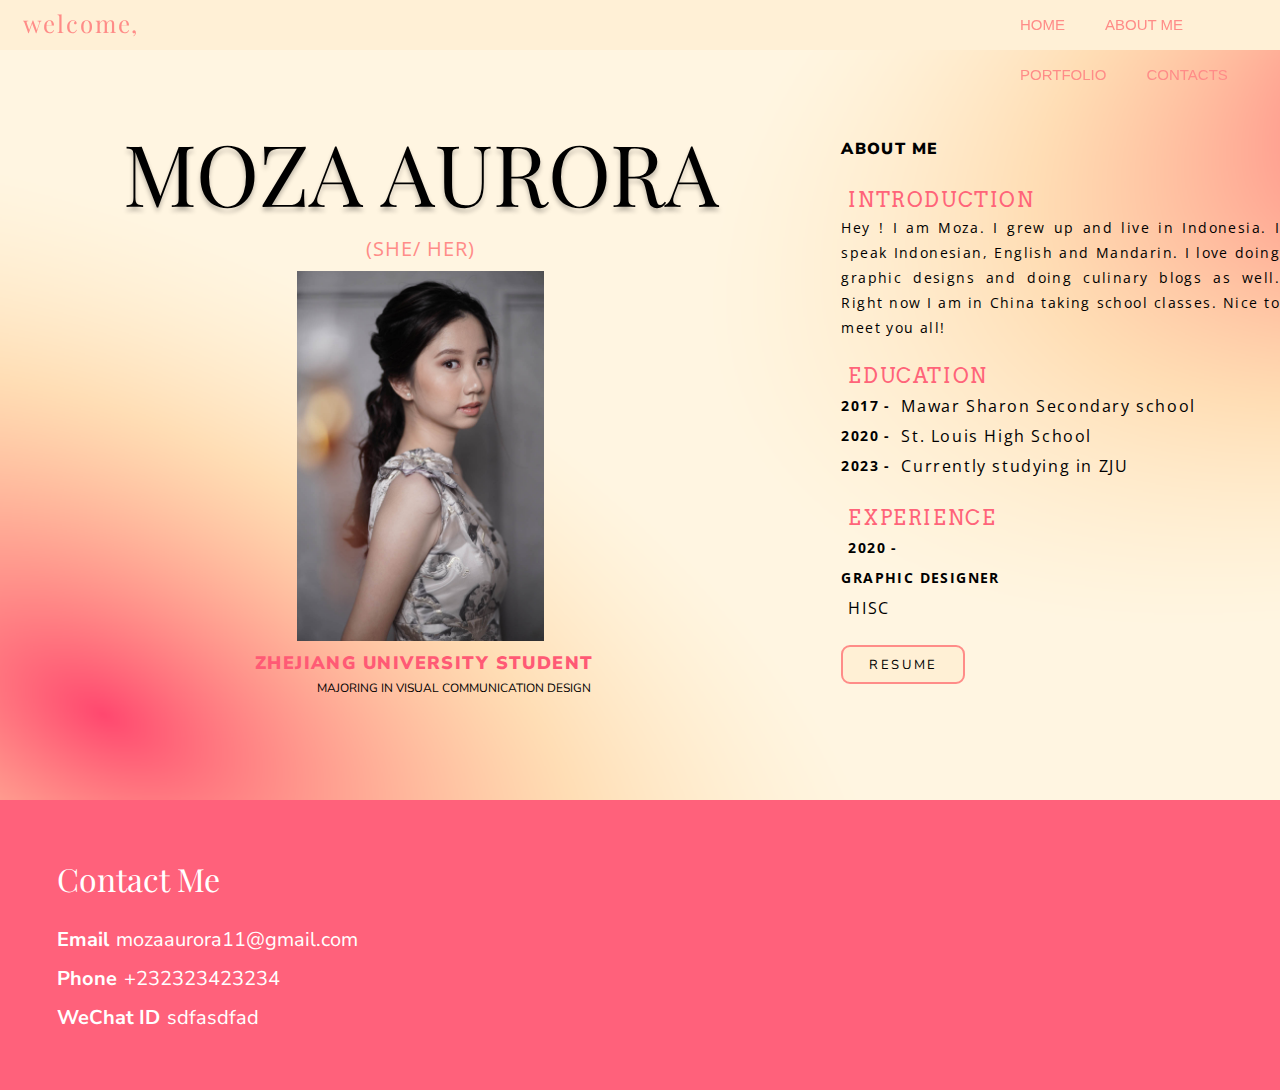
<file: about me.html>
<!DOCTYPE html>
<html>

<head>

  <title>Moza Aurora's Page</title>

  <style>
    body {
      background-image: url('bg.png');
      background-repeat: no-repeat;
      background-attachment: fixed;
      background-size: cover;
    }
  </style>

  <link rel="preconnect" href="https://fonts.googleapis.com">
  <link rel="preconnect" href="https://fonts.gstatic.com" crossorigin>
  <link href="https://fonts.googleapis.com/css2?family=Playfair+Display&display=swap" rel="stylesheet">

  <link rel="preconnect" href="https://fonts.googleapis.com">
  <link rel="preconnect" href="https://fonts.gstatic.com" crossorigin>
  <link href="https://fonts.googleapis.com/css2?family=Open+Sans:wght@300&display=swap" rel="stylesheet">

  <link rel="preconnect" href="https://fonts.googleapis.com">
  <link rel="preconnect" href="https://fonts.gstatic.com" crossorigin>
  <link href="https://fonts.googleapis.com/css2?family=Nunito+Sans:wght@300;800&display=swap" rel="stylesheet">

  <link rel="preconnect" href="https://fonts.googleapis.com">
  <link rel="preconnect" href="https://fonts.gstatic.com" crossorigin>
  <link href="https://fonts.googleapis.com/css2?family=Arvo&family=Nunito+Sans:wght@300;800&display=swap"
    rel="stylesheet">

  <link rel="preconnect" href="https://fonts.googleapis.com">
  <link rel="preconnect" href="https://fonts.gstatic.com" crossorigin>
  <link href="https://fonts.googleapis.com/css2?family=Open+Sans:wght@700&display=swap" rel="stylesheet">

  <link rel="stylesheet" href="style.css">
  <link rel="stylesheet" href="aboutme.css">

</head>

<body>

    <nav style="position: fixed; top: 0px;">
      <p class="welcome-header">welcome, </p>

      <UL>
        <li><a href="index.html">HOME</a></li>
        <li><a href="about me.html">ABOUT ME</a></li>
        <li><a href="portofolio.html">PORTFOLIO</a></li>
        <li><a href="contacts.html">CONTACTS</a></li>
      </UL>
    </nav>

  <div style="display: flex; flex-direction: row;">

    <div class="aboutme-kiri">
      <p class="name">MOZA AURORA</p>
      <p class="sex-type">(SHE/ HER)</p>
      <div><img src="mozapic.jpg" class="picture"></div>
      <p class="school">ZHEJIANG UNIVERSITY STUDENT</p>
    </div>

    <p class="major">MAJORING IN VISUAL COMMUNICATION DESIGN</p>

    <div class="aboutme-kanan">
      <p class="about-me">ABOUT ME</p>

      <div style="display: flex; flex-direction: column;">
        <p class="introduction">INTRODUCTION</p>
        <p class="introduction-isi">
          Hey ! I am Moza. I grew up and live in Indonesia. I speak Indonesian, English and Mandarin. I love doing
          graphic
          designs and doing culinary blogs as well. Right now I am in China taking school classes. Nice to meet you all!
        </p>
      </div>

      <div style="display: flex; flex-direction: column;">
        <p class="education">EDUCATION</p>
        <div style="display: flex; flex-direction: row;">
          <p class="education-isi1">
            2017 - <br>
            2020 - <br>
            2023 -
          </p>
          <p class="education-isi2">
            Mawar Sharon Secondary school<br>
            St. Louis High School <br>
            Currently studying in ZJU</p>
        </div>
      </div>

      <div class="experience" style="display: flex; flex-direction: column;">
        <p class="experience">EXPERIENCE</p>
        <p class="experience-isi1">
          2020 - <br>
          GRAPHIC DESIGNER</p>
        <p class="experience-isi2">HISC</p>
      </div>

      <a class="resume-button" href="RESUME.docx" download>RESUME</a>
    </div>


    <div class="footer">
      <p class="contactme-footer">Contact Me</p>

      <div style="display: flex; flex-direction: row; margin-left: 50px;  margin-bottom: 5px;">
        <p class="email-footer">Email</p>
        <p class="email-footer-isi">mozaaurora11@gmail.com</p>
      </div>

      <div style="display: flex; flex-direction: row; margin-left: 50px; margin-bottom: 5px;">
        <p class="phone-footer">Phone</p>
        <p class="phone-footer-isi">+232323423234</p>
      </div>

      <div style="display: flex; flex-direction: row; margin-left: 50px;">
        <p class="wechat-footer">WeChat ID</p>
        <p class="wechat-footer-isi">sdfasdfad</p>
      </div>

    </div>
  </div>

</body>

</html>
</file>
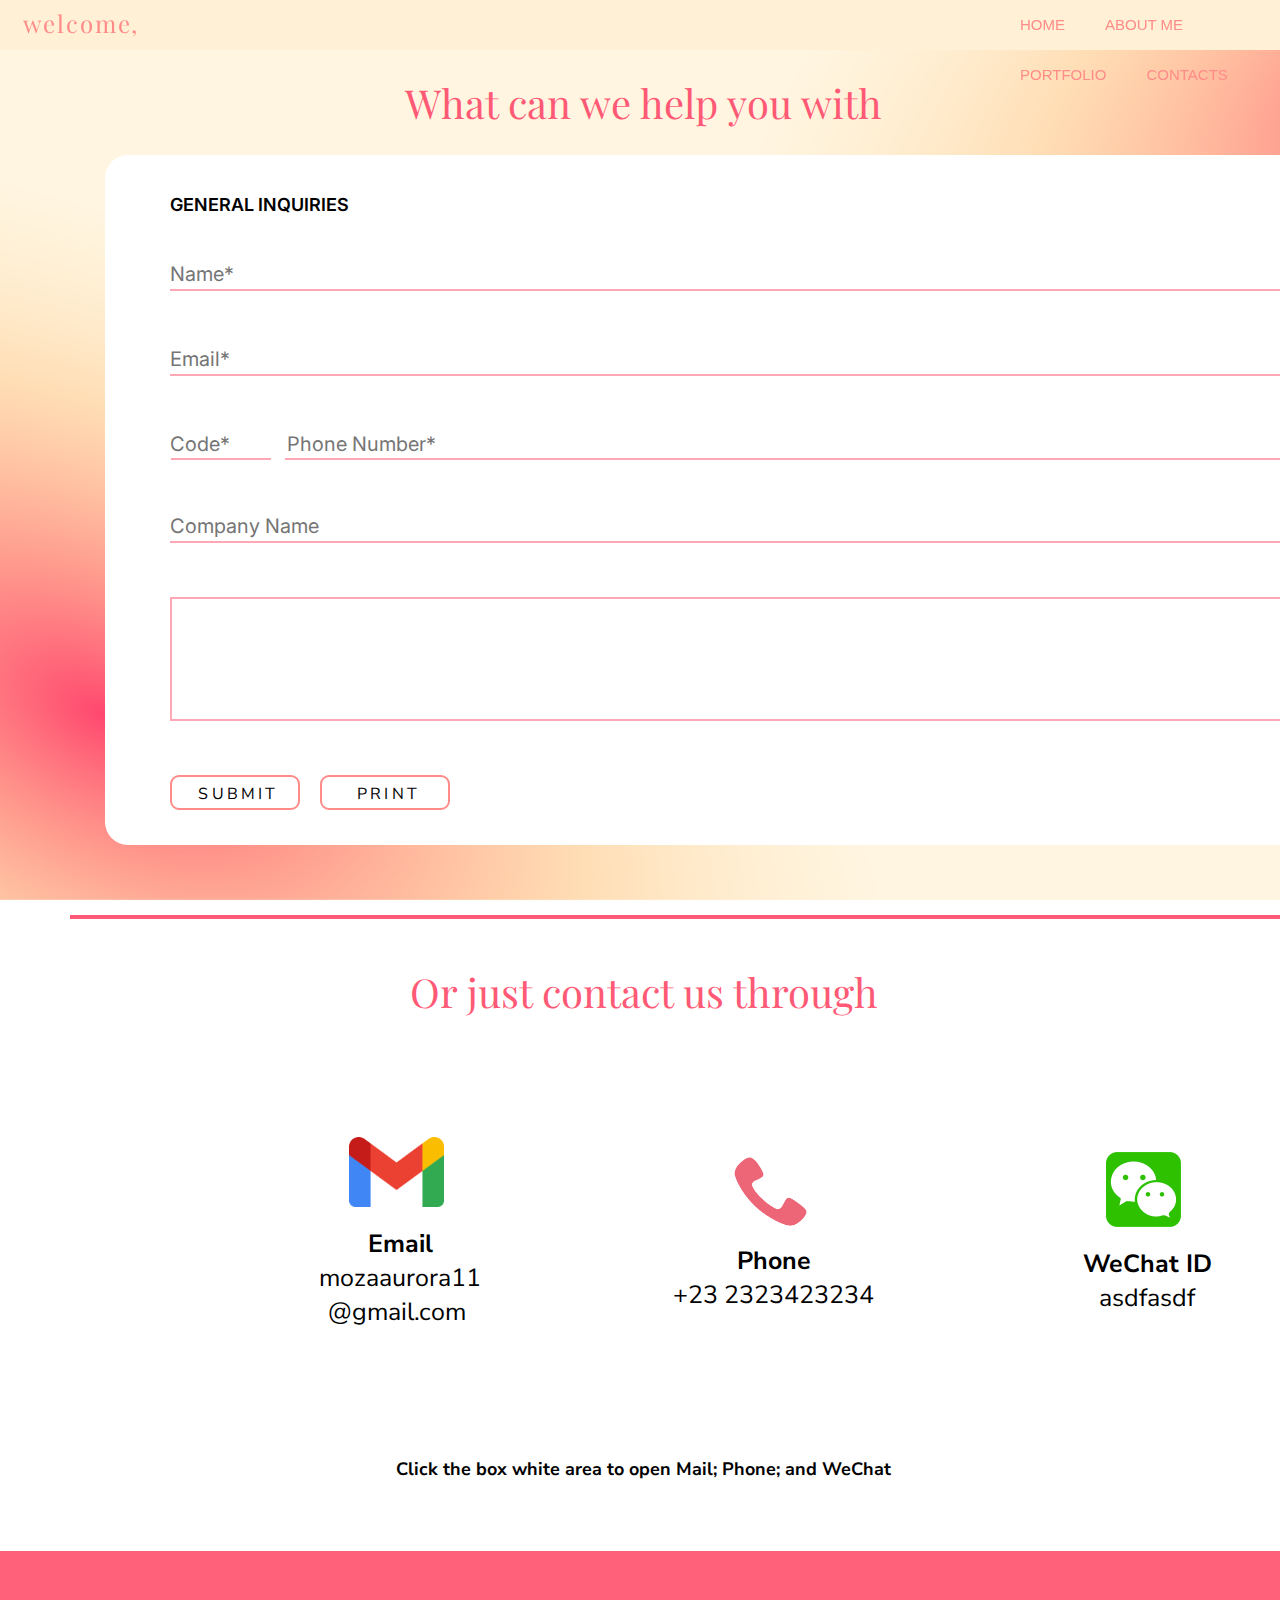
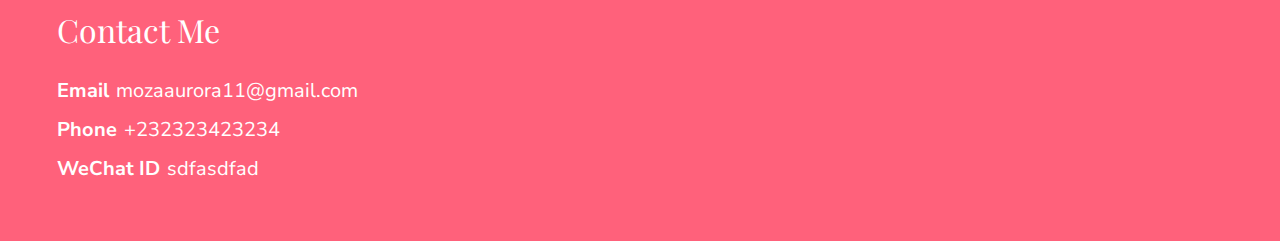
<file: contacts.html>
<!DOCTYPE html>
<html>

<head>
  <title>Moza Aurora's Page</title>
  <style>
    body {
      background-image: url('bg.png');
      background-repeat: no-repeat;
      background-attachment: fixed;
      background-size: cover;
      height: 600px;
    }
  </style>

  <link rel="preconnect" href="https://fonts.googleapis.com">
  <link rel="preconnect" href="https://fonts.gstatic.com" crossorigin>
  <link href="https://fonts.googleapis.com/css2?family=Playfair+Display&display=swap" rel="stylesheet">

  <link rel="preconnect" href="https://fonts.googleapis.com">
  <link rel="preconnect" href="https://fonts.gstatic.com" crossorigin>
  <link href="https://fonts.googleapis.com/css2?family=Inter&display=swap" rel="stylesheet">

  <link rel="preconnect" href="https://fonts.googleapis.com">
  <link rel="preconnect" href="https://fonts.gstatic.com" crossorigin>
  <link href="https://fonts.googleapis.com/css2?family=Nunito+Sans:wght@300;800&display=swap" rel="stylesheet">

  <link rel="stylesheet" href="style.css">
  <link rel="stylesheet" href="contacts.css">
</head>

<body>

  <header>
    <nav style="position: fixed; top: 0px;">
      <P class="welcome-header">welcome, </P>

      <UL>
        <li><a href="index.html">HOME</a></li>
        <li><a href="about me.html">ABOUT ME</a></li>
        <li><a href="portofolio.html">PORTFOLIO</a></li>
        <li><a href="contacts.html">CONTACTS</a></li>
      </UL>
    </nav>
  </header>

  <p class="welcoming-question">What can we help you with</p>

  <div class="question-box">
    <style>
      @media print {
        body * {
          visibility: hidden;
        }

        .print-container,
        .print-container * {
          visibility: visible;
        }
        .general-inquiries,
        .general-inquiries * {
          visibility: visible;
        }
      }
    </style>

    <p class="general-inquiries">GENERAL INQUIRIES</p>

    <form>
      <div class="form print-container">
        <div style="border-bottom: 2px solid #ffa7b5; width: 1150px;">
          <input class="form-name" type="text" placeholder="Name*" required>
        </div>

        <div style="border-bottom: 2px solid #ffa7b5; width: 1150px;">
          <input class="form-email" type="text" placeholder="Email*" required>
        </div>

        <div>
          <input class="form-code" list="code" name="code" required placeholder="Code*">

          <datalist id="code" style="border: none;">
            <option value="+62"></option>
            <option value="+86"></option>
          </datalist>

          <input class="form-phonenumber" type="text" placeholder="Phone Number*" required>
        </div>

        <div style="border-bottom: 2px solid #ffa7b5; width: 1150px;">
          <input class="form-company" type="text" placeholder="Company Name">
        </div>

        <textarea class="form-content" type="text" placeholder="Content*" required>
        </textarea>

        <div style="display: flex; flex-direction: row;">
          <input class="form-submit" type="submit" value="SUBMIT">

          <input class="form-print" type="submit" value="PRINT" onclick="window.print();">
        </div>
    </form>
  </div>
  </div>

  <div class="print-container"
    style="border-bottom: 2px solid #ffa7b5; width: 100px; position: absolute; top: 458px; left: 171px;"></div>

  <div class="print-container"
    style="border-bottom: 2px solid #ffa7b5; width: 1038px; position: absolute; top: 458px; left: 285px;"></div>

  <div style="margin-top: 70px; margin-left: 70px; width: 1358px; border: 2px solid #FF5A75;"></div>

  <p class="or-just">Or just contact us through</p>

  <div class="my-info">
    <div class="gmail">

      <a class="gmail-i" href="mailto: mozaaurora11@gmail.com"
        style="width: 333px; height: 328px; text-decoration: none; display: flex; align-items: center;">

        <img src="gmail icon.png" alt="gmail" style="width: 95px; height: 70px;">

        <p class="gmail-i1">Email</p>

        <p class="gmail-i2">mozaaurora11<br>
          @gmail.com</p>
      </a>
    </div>

    <div class="phone">
      <a class="phone-i" href=”tel:+232323423234“
        style="width: 333px; height: 328px; text-decoration: none; display: flex; align-items: center; flex-direction: column;">

        <img src="phone icon.png" alt="phone" style="width: 75px; height: 75px;">

        <p class="phone-i1">Phone</p>

        <p class="phone-i2">+23 2323423234</p>
      </a>
    </div>

    <div class="wechat">
      <a class="wechat-i" href="https://web.wechat.com/uklccp?lang=en_US&t=v2/index" target="_blank"
        style="width: 333px; height: 328px; text-decoration: none; display: flex; align-items: center; flex-direction: column;">

        <img src="wechat icon.png" alt="phone" style="width: 75px; height: 75px;">

        <p class="wechat-i1">WeChat ID</p>

        <p class="wechat-i2"">asdfasdf</p>
      </a>
    </div>
  </div>

  <p class=" description">Click the box white area to open Mail; Phone; and WeChat</p>

        <div class="footer">
          <p class="contactme-footer">Contact Me</p>

          <div style="display: flex; flex-direction: row; margin-left: 50px;  margin-bottom: 5px;">
            <p class="email-footer">Email</p>
            <p class="email-footer-isi">mozaaurora11@gmail.com</p>
          </div>

          <div style="display: flex; flex-direction: row; margin-left: 50px; margin-bottom: 5px;">
            <p class="phone-footer">Phone</p>
            <p class="phone-footer-isi">+232323423234</p>
          </div>

          <div style="display: flex; flex-direction: row; margin-left: 50px;">
            <p class="wechat-footer">WeChat ID</p>
            <p class="wechat-footer-isi">sdfasdfad</p>
          </div>
        </div>

</body>

</html>
</file>
<file: style.css>
*{
    margin: 0;
    padding: 0;

}

nav {
    width: 100%;
    height: 50px;
    background-color: #FFF0D6;
}

ul{
margin-left: 1000px;
}

ul li {
    list-style: none;
    display: inline-block;
    float: left;
    line-height: 50px;
}

ul li a {
    display: block;
    text-decoration: none;
    font-size: 15px;
    font-family: Arial, Helvetica, sans-serif;
    color: #FF8C88;
    padding: 0 20px;
}

ul li a:hover {
    color: #8d4b49;
}

.t1{
    font-family: 'Playfair Display', serif;
}

.t2{
    font-family: 'Open Sans', sans-serif;
}

.contactme-footer {
    font-family: 'Playfair Display';
    font-style: normal;
    font-weight: 400;
    font-size: 32px;
    line-height: 48px;
    text-indent: 7px;
    color: #FFFFFF;
    margin-left: 50px;
    margin-bottom: 20px;
  }

  .email-footer {
    font-family: 'Nunito Sans';
    font-style: normal;
    font-weight: 700;
    font-size: 20px;
    line-height: 34px;
    text-indent: 7px;
    color: #FFFFFF;
  }

  .email-footer-isi {
    font-family: 'Nunito Sans';
    font-style: normal;
    font-weight: 400;
    font-size: 20px;
    line-height: 34px;
    text-indent: 7px;
    color: #FFFFFF;
  }

  .phone-footer {
    font-family: 'Nunito Sans';
    font-style: normal;
    font-weight: 700;
    font-size: 20px;
    line-height: 34px;
    text-indent: 7px;
    color: #FFFFFF;
  }

  .phone-footer-isi {
    font-family: 'Nunito Sans';
    font-style: normal;
    font-weight: 400;
    font-size: 20px;
    line-height: 34px;
    text-indent: 7px;
    color: #FFFFFF;
  }

  .wechat-footer {
    font-family: 'Nunito Sans';
    font-style: normal;
    font-weight: 700;
    font-size: 20px;
    line-height: 34px;
    text-indent: 7px;
    color: #FFFFFF;
  }

  .wechat-footer-isi {
    font-family: 'Nunito Sans';
    font-style: normal;
    font-weight: 400;
    font-size: 20px;
    line-height: 34px;
    text-indent: 7px;
    color: #FFFFFF;
  }

  .welcome-header {
    position: fixed;
    left: 16px;
    top: 7px;
    font-family: 'Playfair Display';
    font-style: normal;
    font-weight: 400;
    font-size: 24px;
    line-height: 32px;
    letter-spacing: 0.08em;
    text-indent: 7px;
    color: #FF8C88;
  }
</file>
<file: aboutme.css>
.aboutme-kiri {
    display: flex;
    flex-direction: column;
    justify-content: space-around;
    align-items: center;
    width: 900px;
    height: 570px;
    margin-top: 110px;
}

.name {
    display: flex;
    justify-content: center;
    height: 110px;
    font-family: 'Playfair Display';
    font-style: normal;
    font-size: 85px;
    color: #000000;
    text-shadow: 0px 4px 4px rgba(0, 0, 0, 0.25);
}

.sex-type {
    display: flex;
    justify-content: center;
    font-family: 'Open Sans';
    font-style: normal;
    font-weight: 400;
    font-size: 20px;
    letter-spacing: 0.05em;
    color: #FF8C88;
}

.picture {
    display: flex;
    justify-content: center;
    width: 260x;
    height: 370px;
}

.school {
    display: flex;
    justify-content: center;
    font-family: 'Nunito Sans';
    font-style: normal;
    font-weight: 900;
    font-size: 18px;
    letter-spacing: 0.08em;
    text-indent: 7px;

    color: #FF5A75;
}

.major {
    position: absolute;
    top: 680px;
    left: 310px;
    justify-content: center;
    font-family: 'Nunito Sans';
    font-style: normal;
    font-weight: 400;
    font-size: 12px;
    text-indent: 7px;
    color: #000000;
}

.aboutme-kanan {
    display: flex;
    flex-direction: column;
    justify-content: space-around;
    margin-top: 125px;
    width: 469px;
    height: 570px;
}

.about-me {
    display: flex;
    font-family: 'Nunito Sans';
    font-style: normal;
    font-weight: 900;
    font-size: 17x;
    line-height: 27px;
    letter-spacing: 0.08em;
    color: #000000;
}

.introduction {
    display: flex;
    font-family: 'Arvo', serif;
    font-style: normal;
    font-weight: 400;
    font-size: 20px;
    line-height: 30px;
    letter-spacing: 0.08em;
    text-indent: 7px;

    color: #FF6479;
}

.introduction-isi {
    font-family: 'Open Sans';
    font-style: normal;
    font-weight: 400;
    font-size: 14px;
    line-height: 25px;
    text-align: justify;
    letter-spacing: 0.1em;
    color: #000000;
}

.education {
    font-family: 'Arvo';
    font-style: normal;
    font-weight: 400;
    font-size: 20px;
    line-height: 30px;
    letter-spacing: 0.08em;
    text-indent: 7px;
    color: #FF6479
}

.education-isi1 {
    font-family: 'Open Sans', sans-serif;
    font-style: normal;
    font-weight: 700;
    font-size: 14px;
    line-height: 30px;
    width: 60px;
    text-align: justify;
    letter-spacing: 0.1em;
    color: #000000;
}

.education-isi2 {
    font-family: 'Open Sans';
    font-style: normal;
    font-weight: 400;
    font-size: 16px;
    line-height: 30px;
    text-align: justify;
    letter-spacing: 0.1em;
    color: #000000;
}

.experience {
    font-family: 'Arvo';
    font-style: normal;
    font-weight: 400;
    font-size: 20px;
    line-height: 30px;
    letter-spacing: 0.08em;
    text-indent: 7px;
    color: #FF6479;
}

.experience-isi1 {
    font-family: 'Open Sans';
    font-style: normal;
    font-weight: 700;
    font-size: 14px;
    line-height: 30px;
    text-align: justify;
    letter-spacing: 0.1em;
    color: #000000;
}

.experience-isi2 {
    font-family: 'Open Sans';
    font-style: normal;
    font-weight: 400;
    font-size: 16px;
    line-height: 30px;
    text-align: justify;
    letter-spacing: 0.1em;
    color: #000000;
}

.resume-button {
    width: 110px;
    height: 25px;
    font-family: 'Nunito Sans';
    font-style: normal;
    font-weight: 400;
    font-size: 13px;
    line-height: 27px;
    letter-spacing: 0.2em;
    text-decoration: none;
    color: #000000;
    display: block;
    background: #FFF0D5;
    border: 2px solid #FF8C88;
    border-radius: 9px;
    text-align: center;
    padding: 5px;
}

.footer {
    position: absolute;
    display: flex;
    justify-content: center;
    flex-direction: column;
    width: 1497px;
    height: 290px;
    left: 0px;
    top: 800px;
    background: #FF617B;
}
</file>
<file: contacts.css>
.welcoming-question {
    margin-top: 60px;
    text-align: center;
    font-family: 'Playfair Display';
    font-style: normal;
    font-weight: 400;
    font-size: 40px;
    line-height: 85px;
    text-indent: 7px;
    color: #FF5A75;
  }

  .question-box {
    margin-left: 105px;
    margin-top: 10px;
    width: 1300px;
    height: 690px;
    background: #FFFFFF;
    border-radius: 23px;
  }

  .general-inquiries {
    line-height: 100px;
    margin-left: 65px;
    font-family: 'Inter', sans-serif;
    font-style: normal;
    font-weight: 600;
    font-size: 18px;
    color: #000000;
  }

  .form {
    display: flex;
    flex-direction: column;
    margin-top: 5px;
    margin-left: 65px;
    height: 550px;
    justify-content: space-between;
  }

  .form-name {
    height: 29px;
    width: 1150px;
    font-family: 'Inter';
    font-style: normal;
    font-weight: 400;
    font-size: 20px;
    line-height: 29px;
    border: none;
  }

  .form-email {
    height: 29px;
    width: 1150px;
    font-family: 'Inter';
    font-style: normal;
    font-weight: 400;
    font-size: 20px;
    line-height: 29px;
    border: none;
  }

  .form-code {
    height: 29px;
    width: 100px;
    font-family: 'Inter';
    font-style: normal;
    font-weight: 400;
    font-size: 20px;
    line-height: 29px;
    border: none;
  }

  .form-phonenumber {
    margin-left: 13px;
    height: 29px;
    width: 1020px;
    font-family: 'Inter';
    font-style: normal;
    font-weight: 400;
    font-size: 20px;
    line-height: 29px;
    border: none;
  }

  .form-company {
    height: 29px;
    width: 1150px;
    font-family: 'Inter';
    font-style: normal;
    font-weight: 400;
    font-size: 20px;
    line-height: 29px;
    border: none;
  }

  .form-content {
    height: 120px;
    width: 1150px;
    font-family: 'Inter';
    font-style: normal;
    font-weight: 400;
    font-size: 20px;
    border: 2px solid #ffa7b5
  }

  .form-submit {
    width: 130px;
    height: 35px;
    font-family: 'Nunito Sans', sans-serif;
    font-style: normal;
    font-weight: 400;
    font-size: 16px;
    line-height: 30px;
    letter-spacing: 0.2em;
    text-indent: 7px;
    color: #000000;
    display: block;
    background: #ffffff;
    border: 2px solid #FF8C88;
    border-radius: 9px;
    text-align: center;
    padding: 2px;
  }

  .form-print {
    width: 130px;
    height: 35px;
    margin-left: 20px;
    font-family: 'Nunito Sans', sans-serif;
    font-style: normal;
    font-weight: 400;
    font-size: 16px;
    line-height: 30px;
    letter-spacing: 0.2em;
    text-indent: 7px;
    color: #000000;
    display: block;
    background: #ffffff;
    border: 2px solid #FF8C88;
    border-radius: 9px;
    text-align: center;
    padding: 2px;
  }

  .or-just {
    margin-top: 30px;
    text-align: center;
    font-family: 'Playfair Display';
    font-style: normal;
    font-weight: 400;
    font-size: 40px;
    line-height: 85px;
    text-indent: 7px;
    color: #FF5A75;
  }

  .my-info {
    display: flex;
    margin-top: 35px;
    margin-left: 230px;
    width: 1080px;
    justify-content: space-between;
    align-items: center;
  }

  .gmail {
    width: 333px;
    height: 328px;
    background: #FFFFFF;
    border-radius: 23px;
    display: flex;
    justify-content: center;
    align-items: center;
  }

  .gmail-i {
    display: flex;
    flex-direction: column;
    justify-content: center;
  }

  .gmail-i1 {
    font-family: 'Nunito Sans', sans-serif;
    font-style: normal;
    font-weight: 700;
    font-size: 25px;
    text-align: center;
    text-indent: 7px;
    color: #000000;
    margin-top: 20px;
  }

  .gmail-i2 {
    font-family: 'Nunito Sans', sans-serif;
    font-style: normal;
    font-weight: 400;
    font-size: 25px;
    text-align: center;
    text-indent: 7px;
    color: #000000;
  }

  .phone-i {
    display: flex;
    flex-direction: column;
    justify-content: center;
  }

  .wechat-i {
    display: flex;
    flex-direction: column;
    justify-content: center;
  }

  .phone {
    width: 333px;
    height: 328px;
    background: #FFFFFF;
    border-radius: 23px;
    display: flex;
    justify-content: center;
    align-items: center;
  }

  .phone-i1 {
    font-family: 'Nunito Sans', sans-serif;
    margin-top: 15px;
    font-style: normal;
    font-weight: 700;
    font-size: 25px;
    text-align: center;
    text-indent: 7px;
    color: #000000;
  }

  .phone-i2 {
    font-family: 'Nunito Sans', sans-serif;
    font-style: normal;
    font-weight: 400;
    font-size: 25px;
    text-align: center;
    text-indent: 7px;
    color: #000000;
  }

  .wechat {
    width: 333px;
    height: 328px;
    background: #FFFFFF;
    border-radius: 23px;
    display: flex;
    justify-content: center;
    align-items: center;
  }

  .wechat-i1 {
    margin-top: 20px;
    font-family: 'Nunito Sans', sans-serif;
    font-style: normal;
    font-weight: 700;
    font-size: 25px;
    text-align: center;
    text-indent: 7px;
    color: #000000;
  }

  .wechat-i2 {
    font-family: 'Nunito Sans', sans-serif;
    font-style: normal;
    font-weight: 400;
    font-size: 25px;
    text-align: center;
    text-indent: 7px;
    color: #000000;
  }

  .description {
    margin-top: 60px;
    text-align: center;
    font-family: 'Nunito Sans';
    font-style: normal;
    font-weight: 700;
    font-size: 18px;
    text-indent: 7px;
    color: #000000;
  }

  .footer {
    display: flex;
    justify-content: center;
    flex-direction: column;
    width: 1497px;
    height: 290px;
    margin-top: 70px;
    background: #FF617B;
  }
</file>
